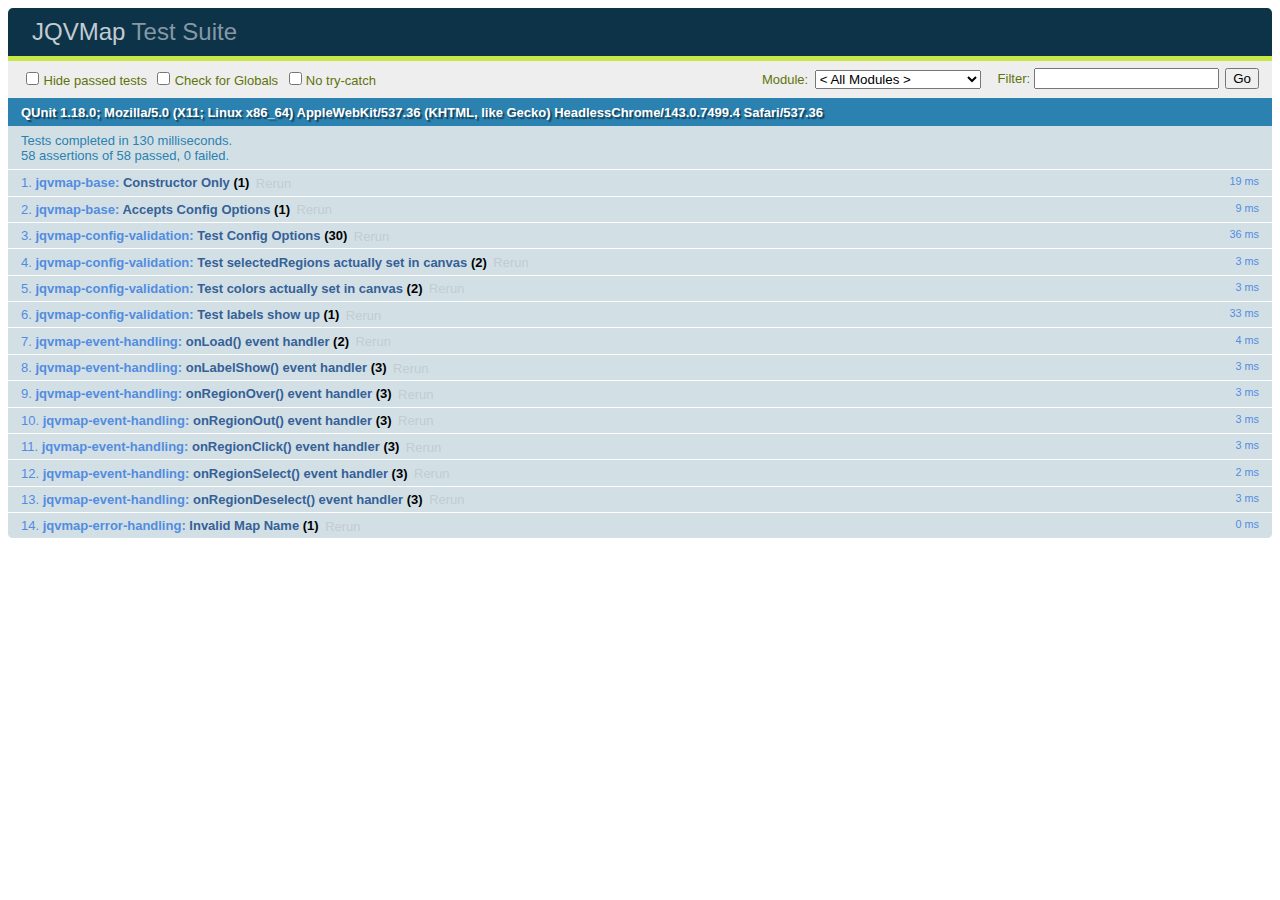
<file: src/jquery/tests/index.html>
<!DOCTYPE html>
<html id="html">
  <head>
    <meta charset="utf-8">
    <title>JQVMap - Test Suite</title>
    <link rel="stylesheet" href="qunit/qunit.css">
    <link rel="stylesheet" href="../dist/jqvmap.css">

    <script type="text/javascript" src="http://code.jquery.com/jquery-1.11.3.min.js"></script>
    <script type="text/javascript" src="../dist/jquery.vmap.js"></script>
    <script type="text/javascript" src="../dist/maps/jquery.vmap.world.js" charset="utf-8"></script>
    <script src="qunit/qunit.js"></script>

    <script src="tests.js"></script>
  </head>
  <body id="body">
    <h1 id="qunit-header">
      <a href="http://jqvmap.com/">JQVMap</a> Test Suite
    </h1>

    <div></div>
    <h2 id="qunit-banner"></h2>

    <div id="qunit-testrunner-toolbar"></div>
    <h2 id="qunit-userAgent"></h2>
    <ol id="qunit-tests"></ol>

    <!-- Test HTML -->
    <div id="test-map"></div>

  </body>
</html>
</file>
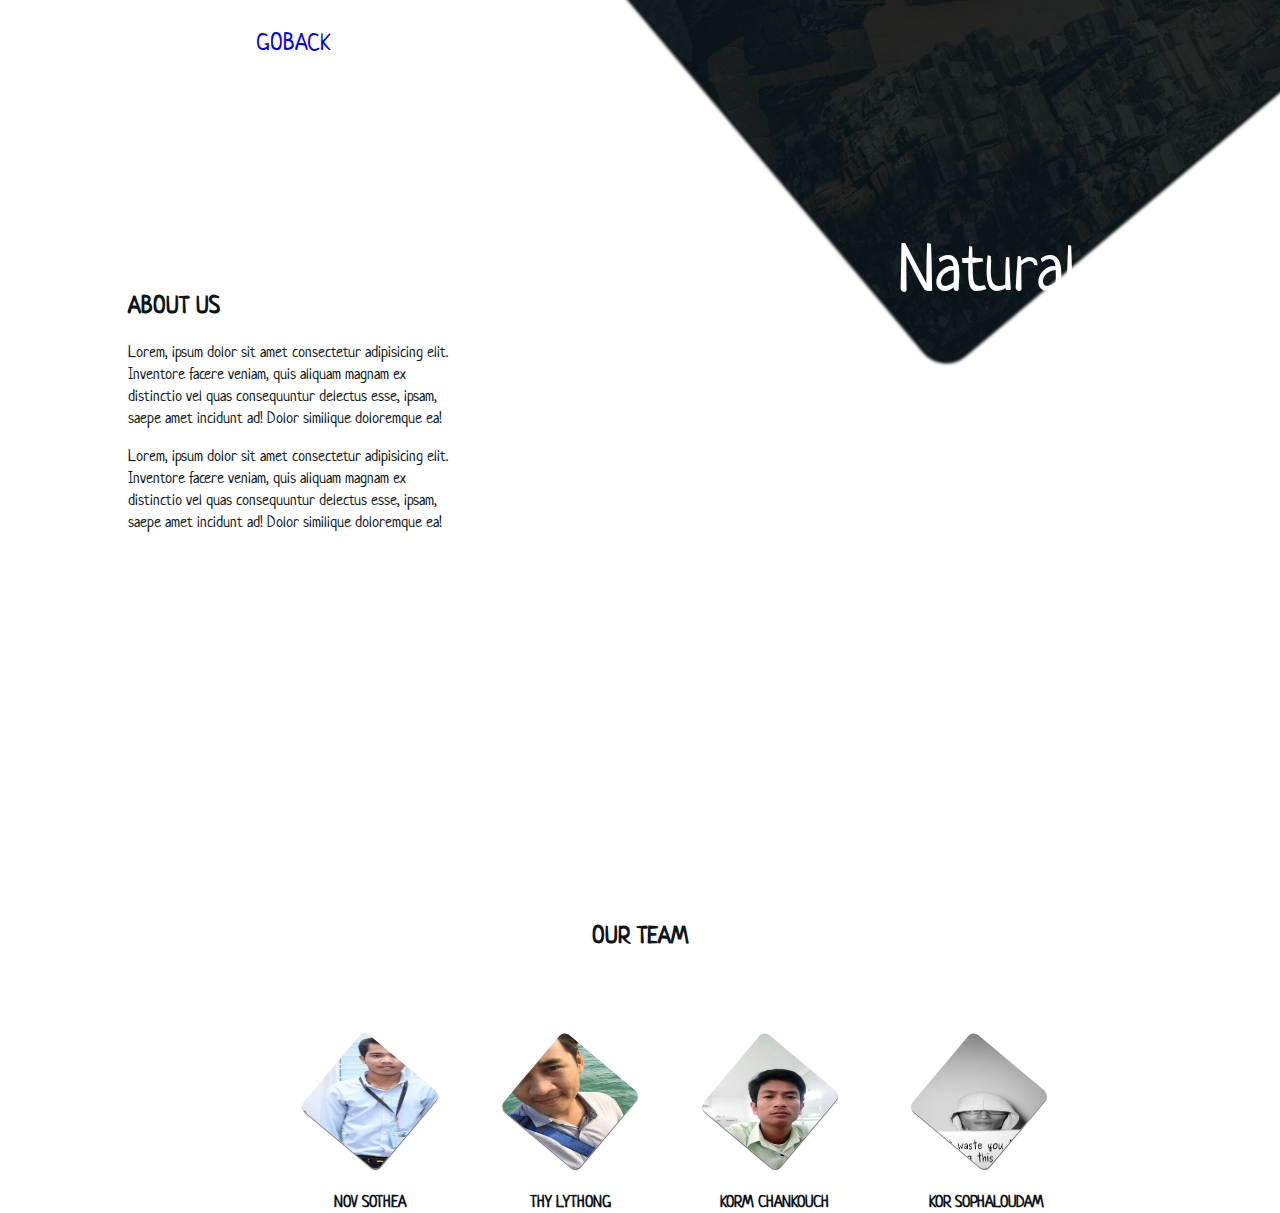
<file: src/views/about.html>
<!DOCTYPE html>
<html lang="en">

<head>
  <meta charset="UTF-8">
  <meta name="viewport" content="width=device-width, initial-scale=1.0">
  <meta http-equiv="X-UA-Compatible" content="ie=edge">
  <link href="https://fonts.googleapis.com/css?family=Neucha" rel="stylesheet">
  <link rel="stylesheet" href="https://use.fontawesome.com/releases/v5.3.1/css/all.css" integrity="sha384-mzrmE5qonljUremFsqc01SB46JvROS7bZs3IO2EmfFsd15uHvIt+Y8vEf7N7fWAU"
    crossorigin="anonymous">
  <link rel="stylesheet" href="../css/about.css">
  <title>Natural</title>
  <link rel="shortcut icon" type="image/x-icon" href="../assets/logo.ico"/>
</head>

<body>
  <a href="./index.html">GOBACK</a>
  <div class="backgroud-img">
    <img src="../assets/image/1.jpeg" alt="">
  </div>
  <div class="logo">
    <i class="fas fa-frog"></i>
    <p>Natural</p>
  </div>
  <div class="contact">
    <h2>ABOUT US</h2>
    <p>Lorem, ipsum dolor sit amet consectetur adipisicing elit. Inventore facere veniam, quis aliquam magnam ex
      distinctio vel quas consequuntur delectus esse, ipsam, saepe amet incidunt ad! Dolor similique doloremque ea!</p>
    <p>Lorem, ipsum dolor sit amet consectetur adipisicing elit. Inventore facere veniam, quis aliquam magnam ex
      distinctio vel quas consequuntur delectus esse, ipsam, saepe amet incidunt ad! Dolor similique doloremque ea!</p>
      <div class="communication">
          <i class="fab fa-facebook-square"></i>
          <i class="fas fa-envelope"></i>
          <i class="fas fa-phone-square"></i>
      </div>
  </div>
  <div class="our-team">
    <h2>OUR TEAM</h2>
    <div class="info">
      <div class="user-block">
        <div class="user">
          <img src="../assets/image/user1.jpg" alt="">
        </div>
        <label>NOV SOTHEA</label>
      </div>
      <div class="user-block">
        <div class="user">
          <img src="../assets/image/user2.jpg" alt="">
        </div>
        <label>THY LYTHONG</label>
      </div>
      <div class="user-block">
        <div class="user">
          <img src="../assets/image/user3.jpg" alt="">
        </div>
        <label>KORM CHANKOUCH</label>
      </div>
      <div class="user-block">
        <div class="user">
          <img src="../assets/image/user4.jpg" alt="">
        </div>
        <label>KOR SOPHALOUDAM</label>
      </div>
    </div>
  </div>
</body>
</html>
</file>
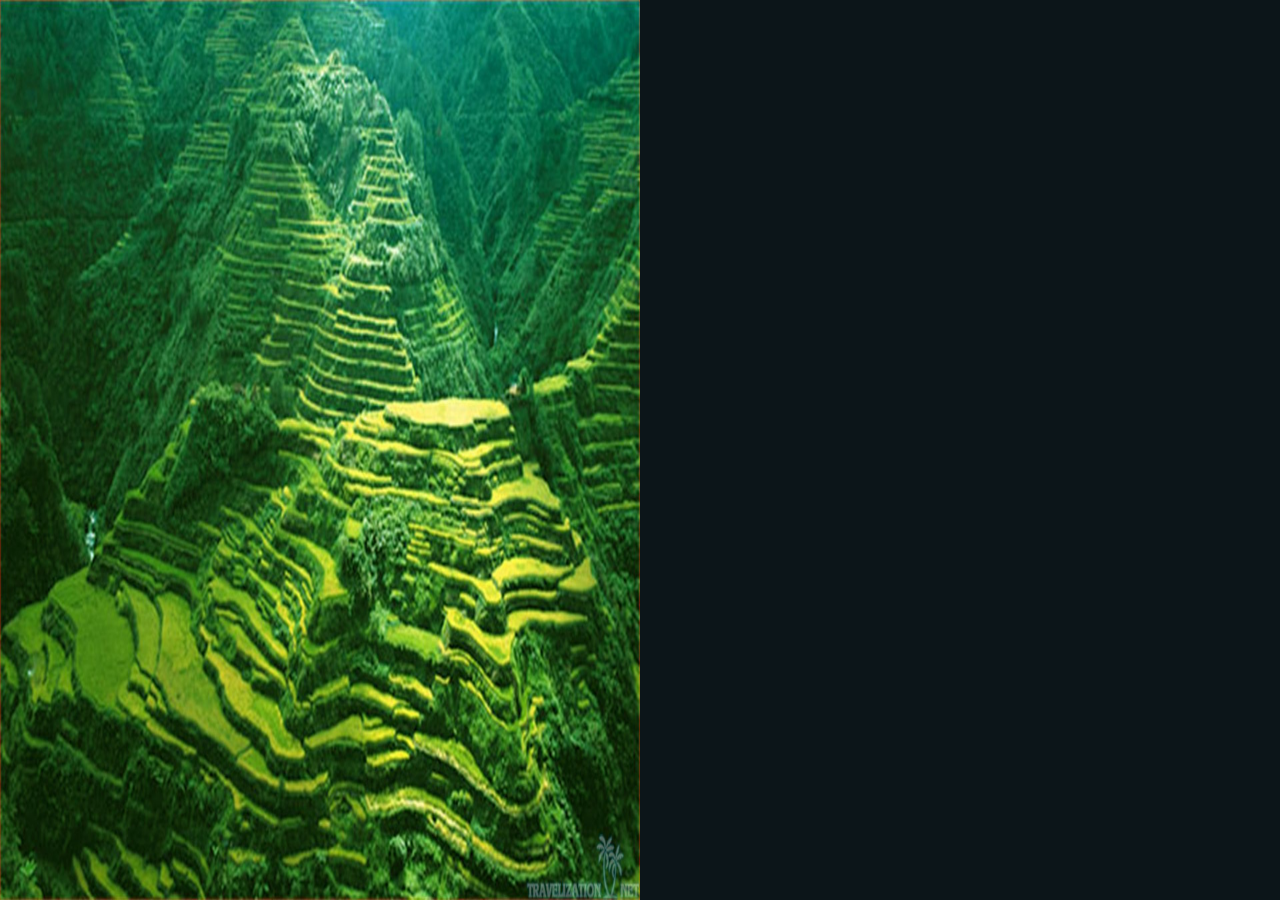
<file: src/views/home.html>
<!DOCTYPE html>
<html lang="en">

<head>
    <meta charset="UTF-8">
    <meta name="viewport" content="width=device-width, initial-scale=1.0">
    <meta http-equiv="X-UA-Compatible" content="ie=edge">
    <link rel="shortcut icon" type="image/x-icon" href="../assets/logo.ico"/>
    <link rel="stylesheet" href="../css/nartural.css">
    <link rel="stylesheet" href="https://use.fontawesome.com/releases/v5.3.1/css/all.css" integrity="sha384-mzrmE5qonljUremFsqc01SB46JvROS7bZs3IO2EmfFsd15uHvIt+Y8vEf7N7fWAU"
        crossorigin="anonymous">
    <link href="https://fonts.googleapis.com/css?family=Neucha" rel="stylesheet">
    <title>Natural</title>
</head>

<body>
    <!-- wallpaper -->
    <img class="wallpaper" src="../assets/image/green1.jpg">

    <!-- line shadow -->
    <div class="line-shadow"></div>
    
    <!-- description -->
    <div class="description">
        <a class="back" href="./index.html"><i class="fas fa-arrow-left"></i></a>
        <div class="view-row">
            <div>
                <div class="dot-grey"></div>
                <h5>LODGING</h5>
                <h6 class="load">dolor sit amet</h6>
            </div>
            <div class="col-2">
                <div class="dot-grey"></div>
                <h5>THING TO DO</h5>
                <h6 class="todo">dolor sit amet</h6>
            </div>
        </div>
        <h1 class="title">Lorem ipsum</h1>
        <p  class="title-detail">Lorem ipsum dolor sit amet consectetur adipisicing elit. Provident magnam placeat in nobis error delectus aliquid soluta voluptatibus. Culpa esse itaque asperiores distinctio placeat nisi illum maxime rem eum numquam. Lorem ipsum, dolor sit amet consectetur adipisicing elit. Molestias iusto impedit eveniet optio, commodi excepturi doloremque ipsam, laborum ea consectetur ratione. Adipisci autem quo quia eius, voluptas et officiis placeat? Lorem ipsum dolor sit amet consectetur adipisicing elit. Excepturi tenetur neque corrupti, ratione iusto praesentium iste magnam autem ex ut reprehenderit et, molestiae voluptate explicabo consectetur, deleniti officia sed optio? Lorem ipsum dolor sit amet consectetur, adipisicing elit. Incidunt blanditiis debitis at, sequi saepe ratione quam ipsa nobis veritatis facilis asperiores eos enim aperiam culpa nostrum iste dignissimos natus quod. Lorem ipsum dolor sit amet consectetur adipisicing elit. Consequatur odit dolorum magni saepe, expedita quisquam quos similique animi maxime, ad molestias illum neque ipsum soluta? Modi doloremque amet excepturi sed! Lorem, ipsum dolor sit amet consectetur adipisicing elit. Ad reprehenderit quidem nobis. Consequuntur aspernatur atque ex vel, eligendi, quaerat voluptas, dolorum quod a quibusdam deleniti officiis cum fuga tempore et? Lorem ipsum dolor sit amet consectetur adipisicing elit. Eaque assumenda quisquam repellendus tenetur molestias nulla distinctio dignissimos perspiciatis rem nisi, excepturi quod atque nostrum architecto hic dicta voluptatum? Totam, non. Lorem ipsum dolor sit amet, consectetur adipisicing elit. Blanditiis explicabo, deserunt corrupti quia tempora, eveniet, dolore delectus quam iusto nesciunt expedita! Maiores, voluptates ut! Vel sunt dolorum eveniet officiis quidem. Lorem ipsum dolor sit amet consectetur adipisicing elit. Nisi deleniti, optio quis similique et ad est dignissimos, cupiditate autem consectetur dolores ab neque numquam architecto eligendi dicta vero vitae voluptate. Lorem, ipsum dolor sit amet consectetur adipisicing elit. Doloribus nobis sapiente quae possimus, enim magni ab quas saepe voluptatum dignissimos illo ad tenetur, cum odio, pariatur sed ipsum? Nihil, totam.</p>
        <div class="dot"></div>
        <h5 class="author">Jonh Smith</h5>
        <h6 class="author-detail">Lorem ipsum dolor sit amet consectetur adipisicing elit. Sint itaque magnam debitis perspiciatis, atque sapiente porro totam repellendus sunt laboriosam veniam? Nemo impedit officia cupiditate et quia magnam dicta minus.</h6>
        <div class="contact">
            <a href="#"><i class="fab fa-facebook-square"></i></a>
            <a href="#"><i class="fab fa-instagram"></i></a>
            <a href="#"><i class="fas fa-envelope"></i></a>
        </div>
    </div>
    <script src="https://code.jquery.com/jquery-3.3.1.js" integrity="sha256-2Kok7MbOyxpgUVvAk/HJ2jigOSYS2auK4Pfzbm7uH60=" crossorigin="anonymous"></script>
    <script src="../js/narture.js"></script>
</body>

</html>
</file>
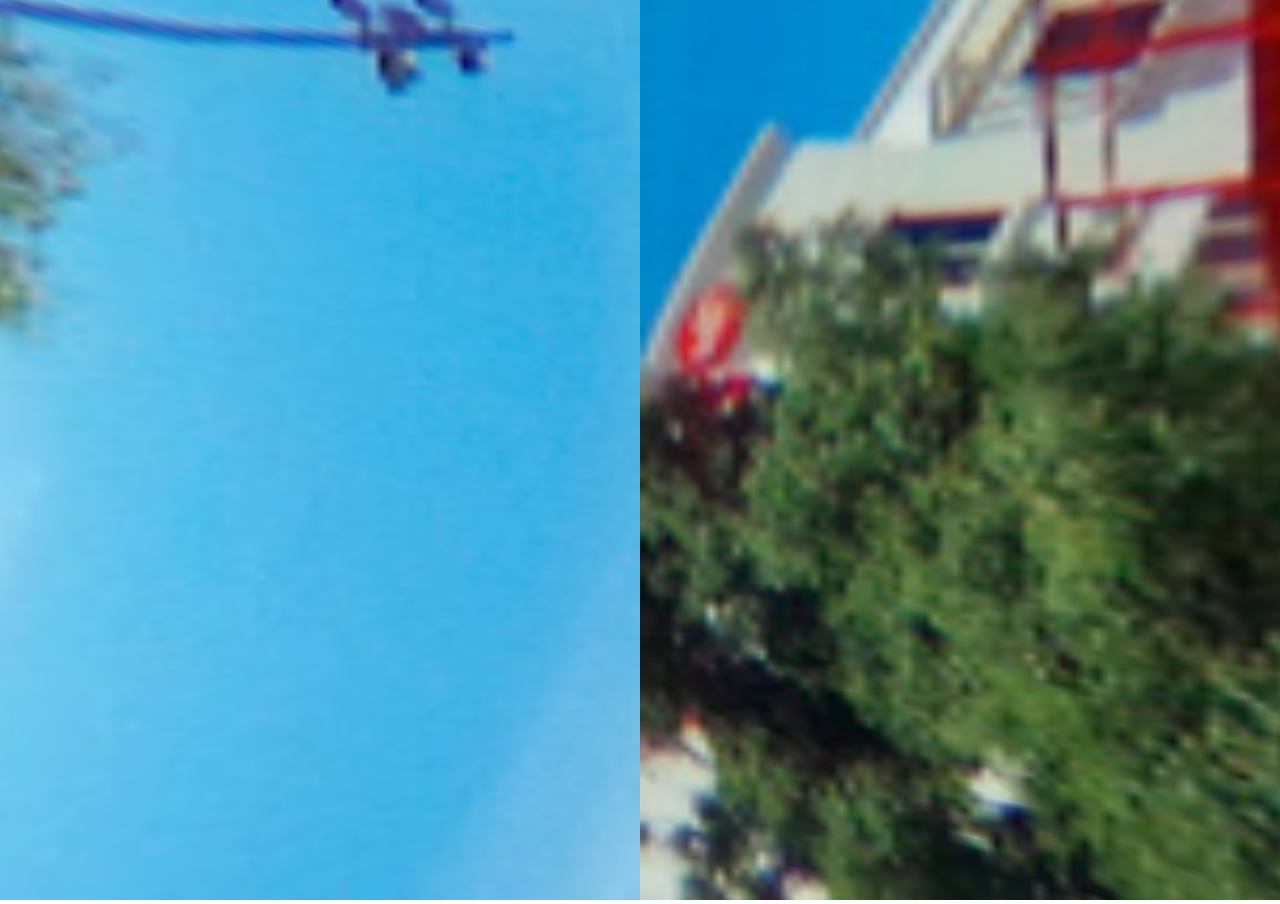
<file: src/views/view.html>
<!DOCTYPE html>
<html lang="en">

<head>
  <meta charset="UTF-8">
  <meta name="viewport" content="width=device-width, initial-scale=1.0">
  <meta http-equiv="X-UA-Compatible" content="ie=edge">
  <title>Document</title>
  <style>
    body {
      margin: 0;
    }
  </style>
</head>

<body>
    <script src="../js/three.js"></script>
    <script src="../js/app.js"></script>
</body>

</html>
</file>
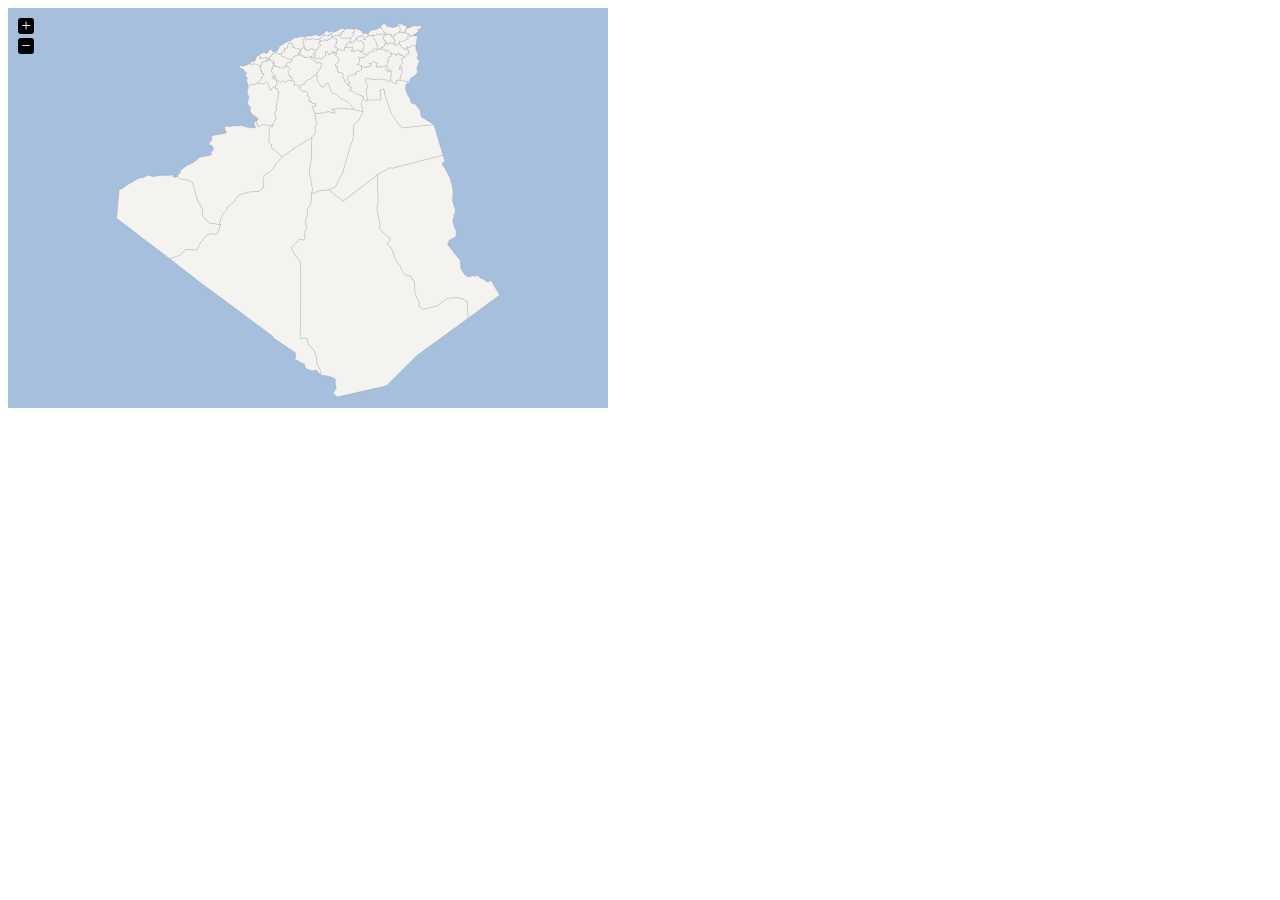
<file: src/jquery/examples/algeria.html>
<?xml version="1.0" encoding="UTF-8"?>
<!DOCTYPE html PUBLIC "-//W3C//DTD XHTML 1.0 Strict//EN" "http://www.w3.org/TR/xhtml1/DTD/xhtml1-strict.dtd">
<html xmlns="http://www.w3.org/1999/xhtml" xml:lang="en" lang="en">
  <head>
    <title>JQVMap - Algeria Map</title>
    <meta content="text/html; charset=utf-8" http-equiv="Content-Type">

    <link href="../dist/jqvmap.css" media="screen" rel="stylesheet" type="text/css"/>

    <script type="text/javascript" src="http://code.jquery.com/jquery-1.11.3.min.js"></script>
    <script type="text/javascript" src="../dist/jquery.vmap.js"></script>
    <script type="text/javascript" src="../dist/maps/jquery.vmap.algeria.js" charset="utf-8"></script>

    <script>
      jQuery(document).ready(function () {
        jQuery('#vmap').vectorMap({
          map: 'dz_fr',
          enableZoom: true,
          showTooltip: true
        });
      });
    </script>
  </head>
  <body>
    <div id="vmap" style="width: 600px; height: 400px;"></div>
  </body>
</html>
</file>
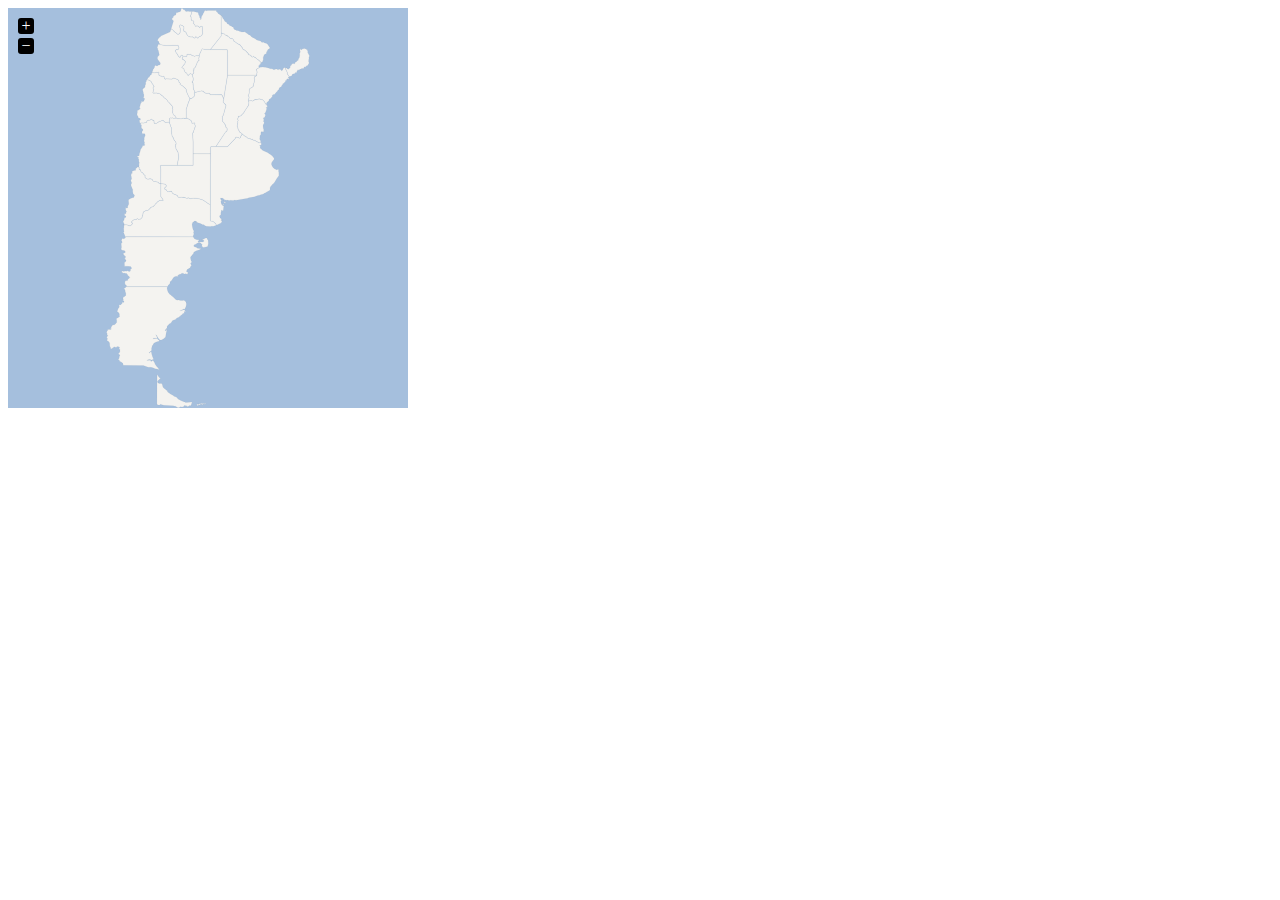
<file: src/jquery/examples/argentina.html>
<?xml version="1.0" encoding="UTF-8"?>
<!DOCTYPE html PUBLIC "-//W3C//DTD XHTML 1.0 Strict//EN" "http://www.w3.org/TR/xhtml1/DTD/xhtml1-strict.dtd">
<html xmlns="http://www.w3.org/1999/xhtml" xml:lang="en" lang="en">
  <head>
    <title>JQVMap - Argentina Map</title>
    <meta content="text/html; charset=utf-8" http-equiv="Content-Type">

    <link href="../dist/jqvmap.css" media="screen" rel="stylesheet" type="text/css"/>

    <script type="text/javascript" src="http://code.jquery.com/jquery-1.11.3.min.js"></script>
    <script type="text/javascript" src="../dist/jquery.vmap.js"></script>
    <script type="text/javascript" src="../dist/maps/jquery.vmap.argentina.js" charset="utf-8"></script>

    <script>
      jQuery(document).ready(function () {
        jQuery('#vmap').vectorMap({
          map: 'argentina_en',
          onRegionClick: function (element, code, region) {
            var message = 'You clicked "'
              + region
              + '" which has the code: '
              + code.toUpperCase();

            alert(message);
          }
        });
      });
    </script>
  </head>
  <body>
    <div id="vmap" style="width: 400px; height: 400px;"></div>
  </body>
</html>
</file>
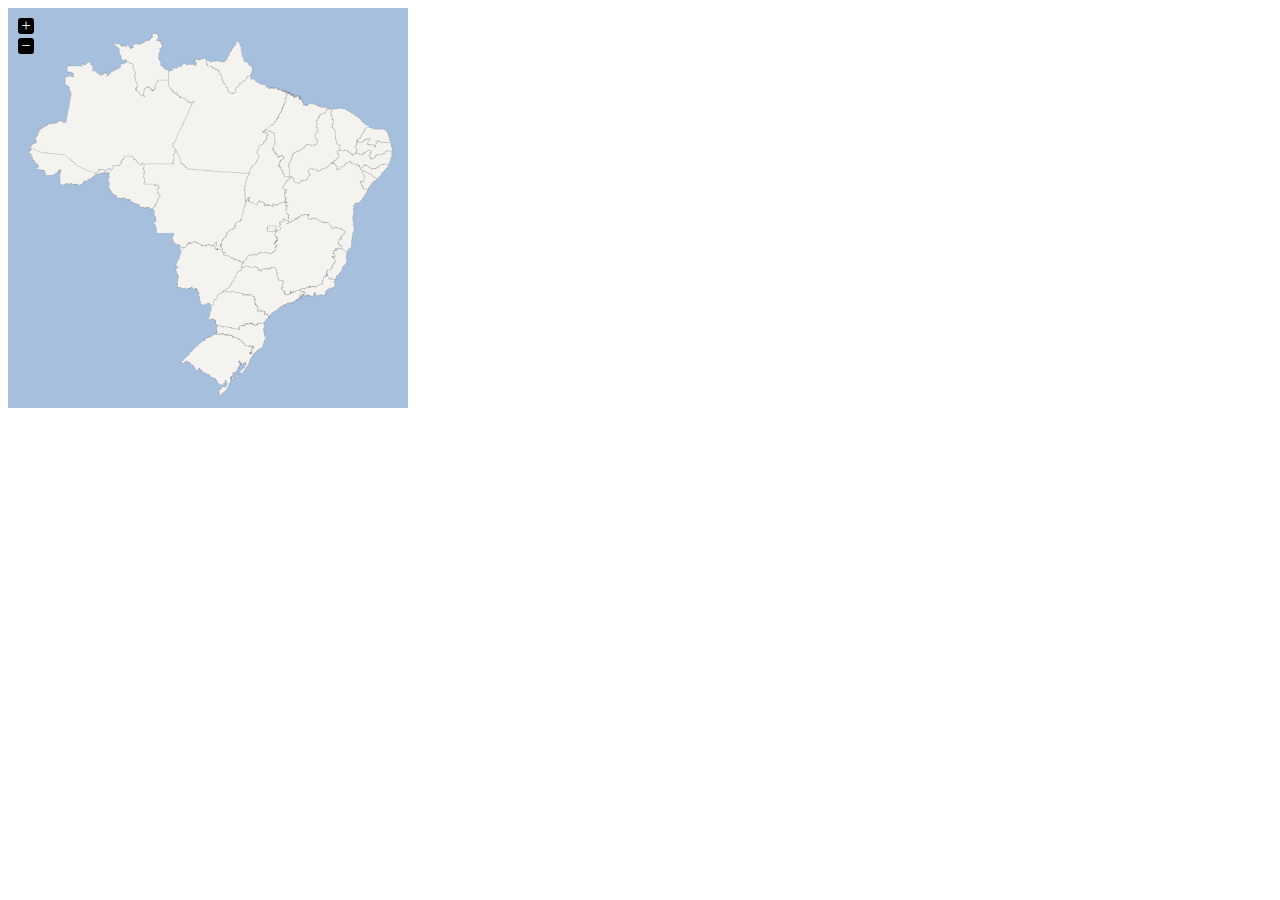
<file: src/jquery/examples/brazil.html>
<?xml version="1.0" encoding="UTF-8"?>
<!DOCTYPE html PUBLIC "-//W3C//DTD XHTML 1.0 Strict//EN" "http://www.w3.org/TR/xhtml1/DTD/xhtml1-strict.dtd">
<html xmlns="http://www.w3.org/1999/xhtml" xml:lang="en" lang="en">
  <head>
    <title>JQVMap - Brazil Map</title>
    <meta content="text/html; charset=utf-8" http-equiv="Content-Type">

    <link href="../dist/jqvmap.css" media="screen" rel="stylesheet" type="text/css"/>

    <script type="text/javascript" src="http://code.jquery.com/jquery-1.11.3.min.js"></script>
    <script type="text/javascript" src="../dist/jquery.vmap.js"></script>
    <script type="text/javascript" src="../dist/maps/jquery.vmap.brazil.js" charset="utf-8"></script>

    <script>
      jQuery(document).ready(function () {
        jQuery('#vmap').vectorMap({
          map: 'brazil_br',
          onRegionClick: function (element, code, region) {
            var message = 'You clicked "'
              + region
              + '" which has the code: '
              + code.toUpperCase();

            alert(message);
          }
        });
      });
    </script>
  </head>
  <body>
    <div id="vmap" style="width: 400px; height: 400px;"></div>
  </body>
</html>
</file>
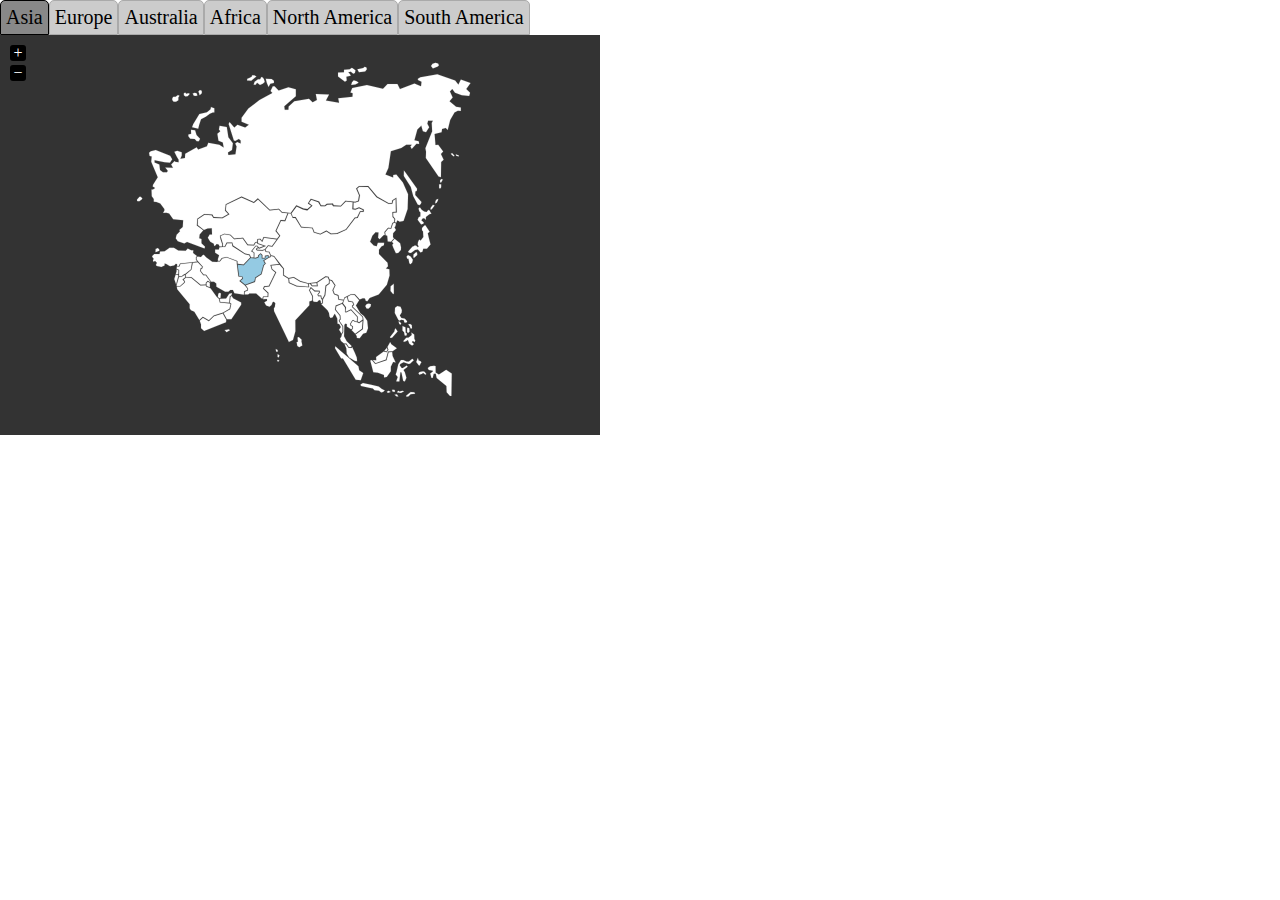
<file: src/jquery/examples/continents.html>
<?xml version="1.0" encoding="UTF-8"?>
<!DOCTYPE html PUBLIC "-//W3C//DTD XHTML 1.0 Strict//EN" "http://www.w3.org/TR/xhtml1/DTD/xhtml1-strict.dtd">
<html xmlns="http://www.w3.org/1999/xhtml" xml:lang="en" lang="en">
  <head>
    <title>JQVMap - World Map</title>
    <meta content="text/html; charset=utf-8" http-equiv="Content-Type">

    <link href="../dist/jqvmap.css" media="screen" rel="stylesheet" type="text/css"/>

    <script type="text/javascript" src="http://code.jquery.com/jquery-1.11.3.min.js"></script>
    <script type="text/javascript" src="../dist/jquery.vmap.js"></script>

    <script type="text/javascript" src="../dist/maps/continents/jquery.vmap.asia.js"></script>
    <script type="text/javascript" src="../dist/maps/continents/jquery.vmap.europe.js"></script>
    <script type="text/javascript" src="../dist/maps/continents/jquery.vmap.australia.js"></script>
    <script type="text/javascript" src="../dist/maps/continents/jquery.vmap.africa.js"></script>
    <script type="text/javascript" src="../dist/maps/continents/jquery.vmap.north-america.js"></script>
    <script type="text/javascript" src="../dist/maps/continents/jquery.vmap.south-america.js"></script>

    <script type="text/javascript" src="js/jquery.vmap.sampledata.js"></script>

    <script>
      jQuery(document).ready(function () {
        $('h2').each(function () {
          $(this).click(function () {
            $('.tab-selected').removeClass('tab-selected');
            $(this).addClass('tab-selected');
            $('.map').css('z-index', '0');
            $('#vmap-' + this.id).parent().css('z-index', '1');
          });
        });
        $('h2:first').addClass('tab-selected');
        $('.map:first').css('z-index', '1');

        jQuery('#vmap-asia').vectorMap({
          map: 'asia_en',
          backgroundColor: '#333333',
          color: '#ffffff',
          hoverOpacity: 0.7,
          selectedColor: '#666666',
          enableZoom: true,
          showTooltip: true,
          values: sample_data,
          scaleColors: ['#C8EEFF', '#006491'],
          normalizeFunction: 'polynomial'
        });
        jQuery('#vmap-europe').vectorMap({
          map: 'europe_en',
          backgroundColor: '#333333',
          color: '#ffffff',
          hoverOpacity: 0.7,
          selectedColor: '#666666',
          enableZoom: true,
          showTooltip: true,
          values: sample_data,
          scaleColors: ['#C8EEFF', '#006491'],
          normalizeFunction: 'polynomial'
        });
        jQuery('#vmap-australia').vectorMap({
          map: 'australia_en',
          backgroundColor: '#333333',
          color: '#ffffff',
          hoverOpacity: 0.7,
          selectedColor: '#666666',
          enableZoom: true,
          showTooltip: true,
          values: sample_data,
          scaleColors: ['#C8EEFF', '#006491'],
          normalizeFunction: 'polynomial'
        });
        jQuery('#vmap-africa').vectorMap({
          map: 'africa_en',
          backgroundColor: '#333333',
          color: '#ffffff',
          hoverOpacity: 0.7,
          selectedColor: '#666666',
          enableZoom: true,
          showTooltip: true,
          values: sample_data,
          scaleColors: ['#C8EEFF', '#006491'],
          normalizeFunction: 'polynomial'
        });
        jQuery('#vmap-northamerica').vectorMap({
          map: 'north-america_en',
          backgroundColor: '#333333',
          color: '#ffffff',
          hoverOpacity: 0.7,
          selectedColor: '#666666',
          enableZoom: true,
          showTooltip: true,
          values: sample_data,
          scaleColors: ['#C8EEFF', '#006491'],
          normalizeFunction: 'polynomial'
        });
        jQuery('#vmap-southamerica').vectorMap({
          map: 'south-america_en',
          backgroundColor: '#333333',
          color: '#ffffff',
          hoverOpacity: 0.7,
          selectedColor: '#666666',
          enableZoom: true,
          showTooltip: true,
          values: sample_data,
          scaleColors: ['#C8EEFF', '#006491'],
          normalizeFunction: 'polynomial'
        });
      });
    </script>
    <style>
      * {
        margin: 0;
        padding: 0;
      }

      h2 {
        background: none repeat scroll 0 0 #cccccc;
        border: 1px solid #aaaaaa;
        border-top-left-radius: 5px;
        border-top-right-radius: 5px;
        float: left;
        padding: 5px;
        font-size: 20px;
        font-weight: normal;
        cursor: pointer;
      }

      h2.tab-selected {
        background: #888888;
        border: 1px solid #000000;
      }

      .map {
        position: absolute;
        z-index: 0;
        left: 0;
        top: 35px;
      }
    </style>
  </head>
  <body>
    <h2 id="asia">Asia</h2>

    <div class="map">
      <div id="vmap-asia" style="width: 600px; height: 400px;"></div>
    </div>
    <h2 id="europe">Europe</h2>

    <div class="map">
      <div id="vmap-europe" style="width: 600px; height: 400px;"></div>
    </div>
    <h2 id="australia">Australia</h2>

    <div class="map">
      <div id="vmap-australia" style="width: 600px; height: 400px;"></div>
    </div>
    <h2 id="africa">Africa</h2>

    <div class="map">
      <div id="vmap-africa" style="width: 600px; height: 400px;"></div>
    </div>
    <h2 id="northamerica">North America</h2>

    <div class="map">
      <div id="vmap-northamerica" style="width: 600px; height: 400px;"></div>
    </div>
    <h2 id="southamerica">South America</h2>

    <div class="map">
      <div id="vmap-southamerica" style="width: 600px; height: 400px;"></div>
    </div>
  </body>
</html>
</file>
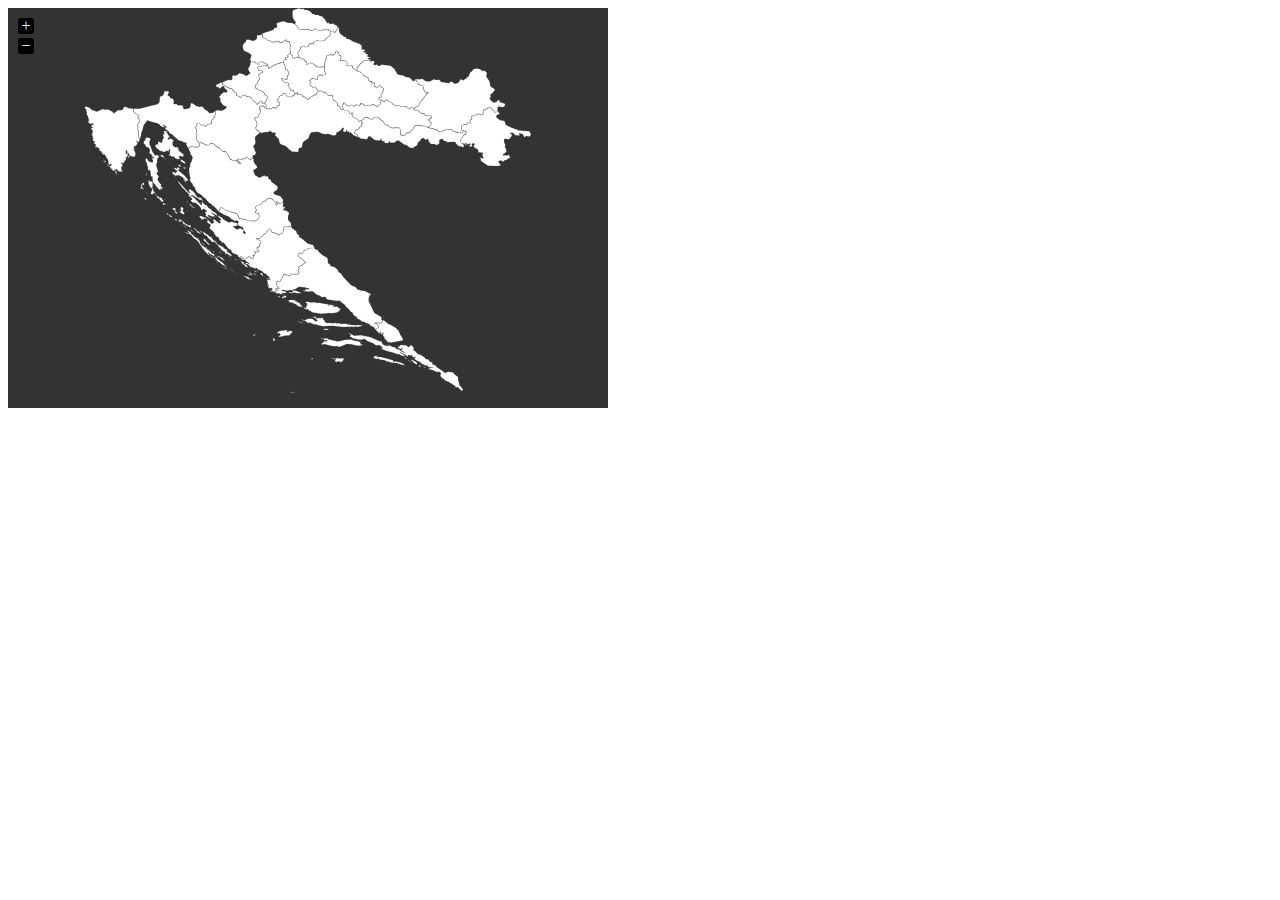
<file: src/jquery/examples/croatia.html>
<?xml version="1.0" encoding="UTF-8"?>
<!DOCTYPE html PUBLIC "-//W3C//DTD XHTML 1.0 Strict//EN" "http://www.w3.org/TR/xhtml1/DTD/xhtml1-strict.dtd">
<html xmlns="http://www.w3.org/1999/xhtml" xml:lang="en" lang="en">
  <head>
    <title>JQVMap - Croatia Map</title>
    <meta content="text/html; charset=utf-8" http-equiv="Content-Type">

    <link href="../dist/jqvmap.css" media="screen" rel="stylesheet" type="text/css"/>

    <script type="text/javascript" src="http://code.jquery.com/jquery-1.11.3.min.js"></script>
    <script type="text/javascript" src="../dist/jquery.vmap.js"></script>
    <script type="text/javascript" src="../dist/maps/jquery.vmap.croatia.js" charset="utf-8"></script>

    <script>
      jQuery(document).ready(function () {
        jQuery('#vmap').vectorMap({
          map: 'croatia',
          backgroundColor: '#333333',
          color: '#ffffff',
          hoverOpacity: 0.7,
          selectedColor: '#999999',
          enableZoom: true,
          showTooltip: true,
          scaleColors: ['#C8EEFF', '#006491'],
          normalizeFunction: 'polynomial'
        });
      });
    </script>
  </head>
  <body>
    <div id="vmap" style="width: 600px; height: 400px;"></div>
  </body>
</html>
</file>
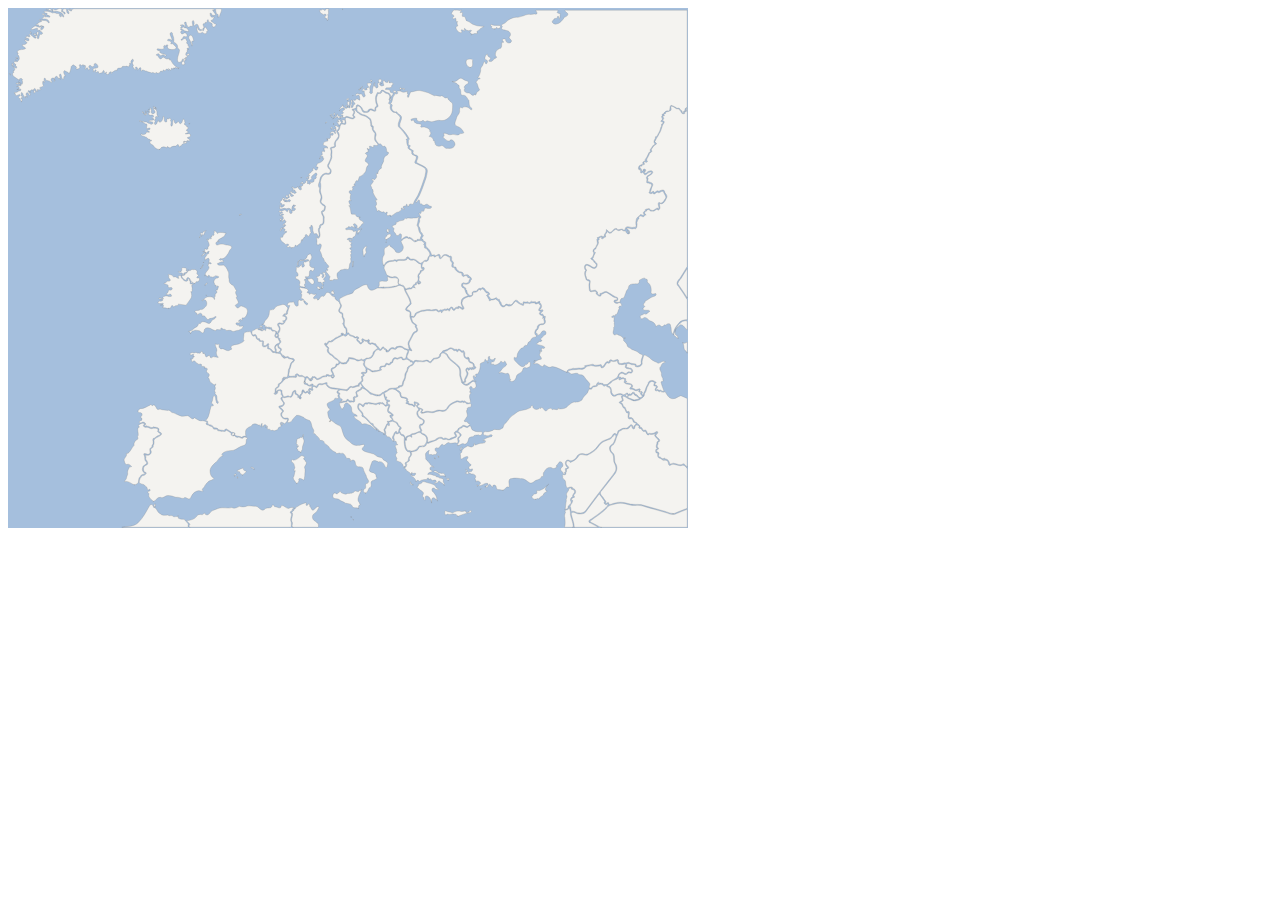
<file: src/jquery/examples/europe.html>
<?xml version="1.0" encoding="UTF-8"?>
<!DOCTYPE html PUBLIC "-//W3C//DTD XHTML 1.0 Strict//EN" "http://www.w3.org/TR/xhtml1/DTD/xhtml1-strict.dtd">
<html xmlns="http://www.w3.org/1999/xhtml" xml:lang="en" lang="en">
  <head>
    <title>JQVMap - Europe Map</title>
    <meta content="text/html; charset=utf-8" http-equiv="Content-Type">

    <link href="../dist/jqvmap.css" media="screen" rel="stylesheet" type="text/css"/>

    <script type="text/javascript" src="http://code.jquery.com/jquery-1.11.3.min.js"></script>
    <script type="text/javascript" src="../dist/jquery.vmap.js"></script>
    <script type="text/javascript" src="../dist/maps/jquery.vmap.europe.js" charset="utf-8"></script>

    <script>
      jQuery(document).ready(function () {
        jQuery('#vmap').vectorMap({
          map: 'europe_en',
          enableZoom: false,
          showTooltip: false
        });
      });
    </script>
  </head>
  <body>
    <div id="vmap" style="width: 680px; height: 520px;"></div>
  </body>
</html>
</file>
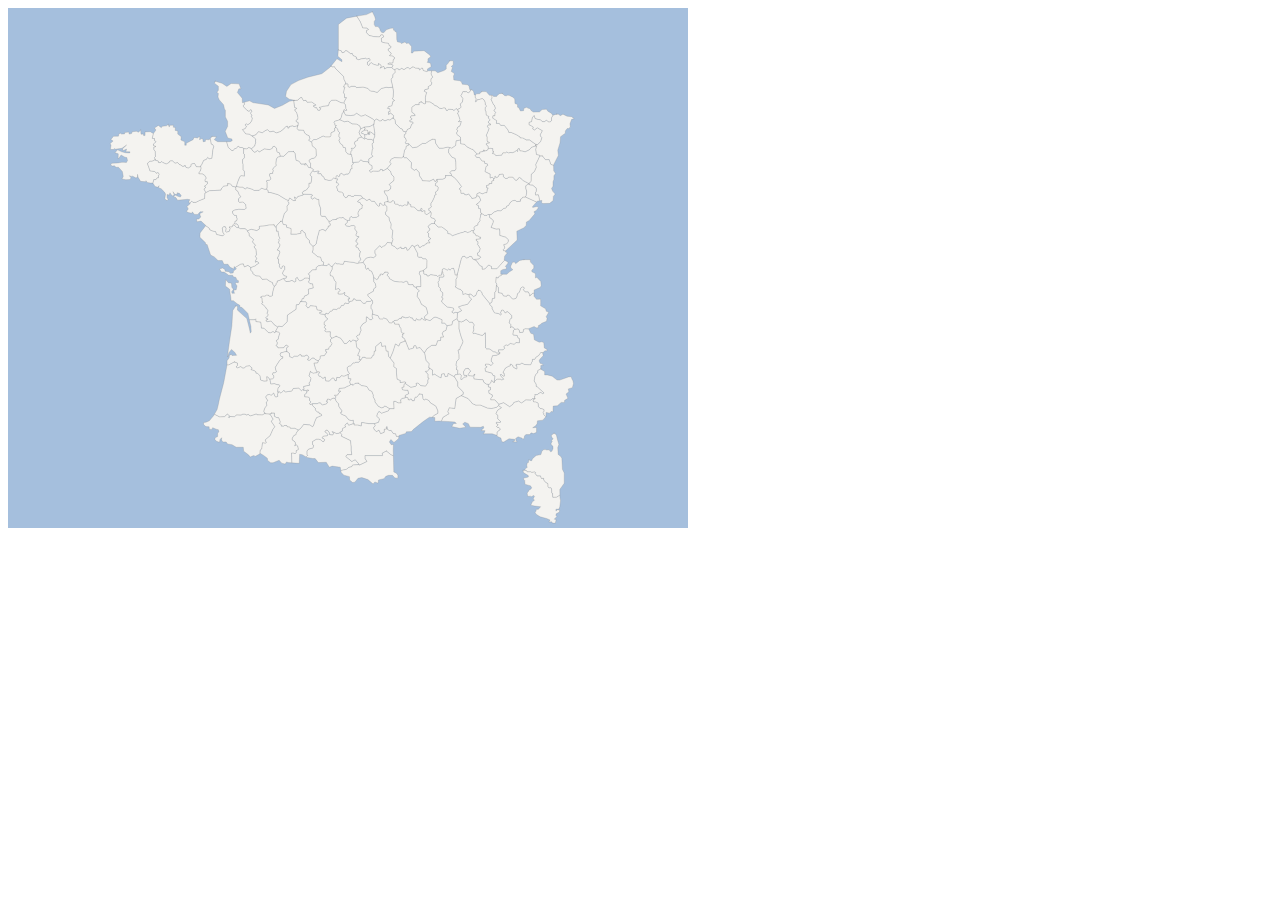
<file: src/jquery/examples/france.html>
<?xml version="1.0" encoding="UTF-8"?>
<!DOCTYPE html PUBLIC "-//W3C//DTD XHTML 1.0 Strict//EN" "http://www.w3.org/TR/xhtml1/DTD/xhtml1-strict.dtd">
<html xmlns="http://www.w3.org/1999/xhtml" xml:lang="en" lang="en">
  <head>
    <title>JQVMap - France Map</title>
    <meta content="text/html; charset=utf-8" http-equiv="Content-Type">

    <link href="../dist/jqvmap.css" media="screen" rel="stylesheet" type="text/css"/>

    <script type="text/javascript" src="http://code.jquery.com/jquery-1.11.3.min.js"></script>
    <script type="text/javascript" src="../dist/jquery.vmap.js"></script>
    <script type="text/javascript" src="../dist/maps/jquery.vmap.france.js" charset="utf-8"></script>

    <script>
      jQuery(document).ready(function () {
        jQuery('#vmap').vectorMap({
          map: 'france_fr',
          enableZoom: false,
          showTooltip: true
        });
      });
    </script>
  </head>
  <body>
    <div id="vmap" style="width: 680px; height: 520px;"></div>
  </body>
</html>
</file>
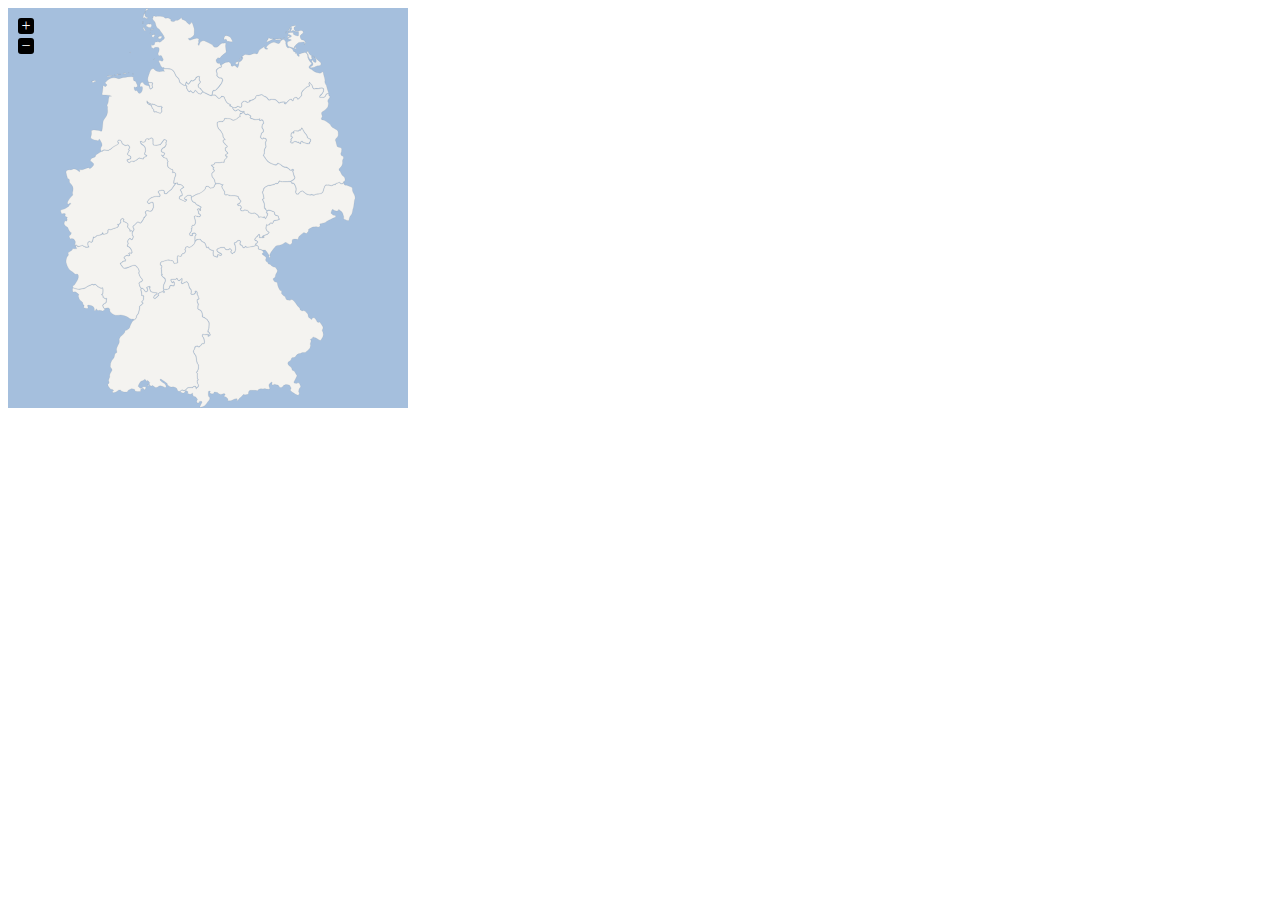
<file: src/jquery/examples/germany.html>
<?xml version="1.0" encoding="UTF-8"?>
<!DOCTYPE html PUBLIC "-//W3C//DTD XHTML 1.0 Strict//EN" "http://www.w3.org/TR/xhtml1/DTD/xhtml1-strict.dtd">
<html xmlns="http://www.w3.org/1999/xhtml" xml:lang="en" lang="en">
  <head>
    <title>JQVMap - Germany Map</title>
    <meta content="text/html; charset=utf-8" http-equiv="Content-Type">

    <link href="../dist/jqvmap.css" media="screen" rel="stylesheet" type="text/css"/>

    <script type="text/javascript" src="http://code.jquery.com/jquery-1.11.3.min.js"></script>
    <script type="text/javascript" src="../dist/jquery.vmap.js"></script>
    <script type="text/javascript" src="../dist/maps/jquery.vmap.germany.js" charset="utf-8"></script>

    <script>
      jQuery(document).ready(function () {
        jQuery('#vmap').vectorMap({
          map: 'germany_en',
          onRegionClick: function (element, code, region) {
            var message = 'You clicked "'
              + region
              + '" which has the code: '
              + code.toUpperCase();

            alert(message);
          }
        });
      });
    </script>
  </head>
  <body>
    <div id="vmap" style="width: 400px; height: 400px;"></div>
  </body>
</html>
</file>
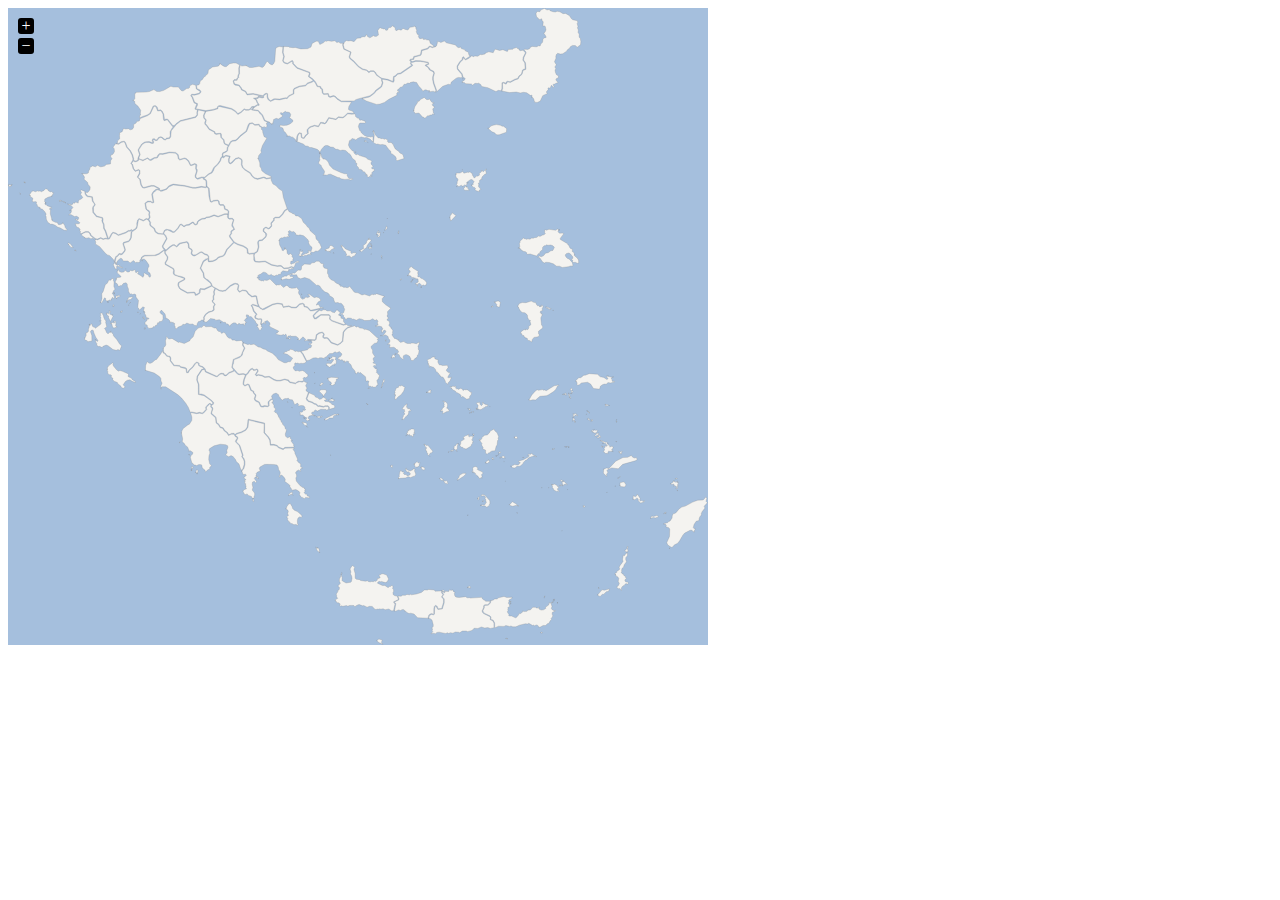
<file: src/jquery/examples/greece.html>
<?xml version="1.0" encoding="UTF-8"?>
<!DOCTYPE html PUBLIC "-//W3C//DTD XHTML 1.0 Strict//EN" "http://www.w3.org/TR/xhtml1/DTD/xhtml1-strict.dtd">
<html xmlns="http://www.w3.org/1999/xhtml" xml:lang="en" lang="en">
  <head>
    <title>JQVMap - Greece Map</title>
    <meta content="text/html; charset=utf-8" http-equiv="Content-Type">

    <link href="../dist/jqvmap.css" media="screen" rel="stylesheet" type="text/css"/>

    <script type="text/javascript" src="http://code.jquery.com/jquery-1.11.3.min.js"></script>
    <script type="text/javascript" src="../dist/jquery.vmap.js"></script>
    <script type="text/javascript" src="../dist/maps/jquery.vmap.greece.js" charset="utf-8"></script>

    <script>
      jQuery(document).ready(function () {
        jQuery('#vmap').vectorMap({
          map: 'greece',
          onRegionClick: function (element, code, region) {
            var message = 'You clicked "'
              + region
              + '" which has the code: '
              + code.toUpperCase();

            alert(message);
          }
        });
      });
    </script>
  </head>
  <body>
    <div id="vmap" style="width: 700px; height: 637px;"></div>
  </body>
</html>
</file>
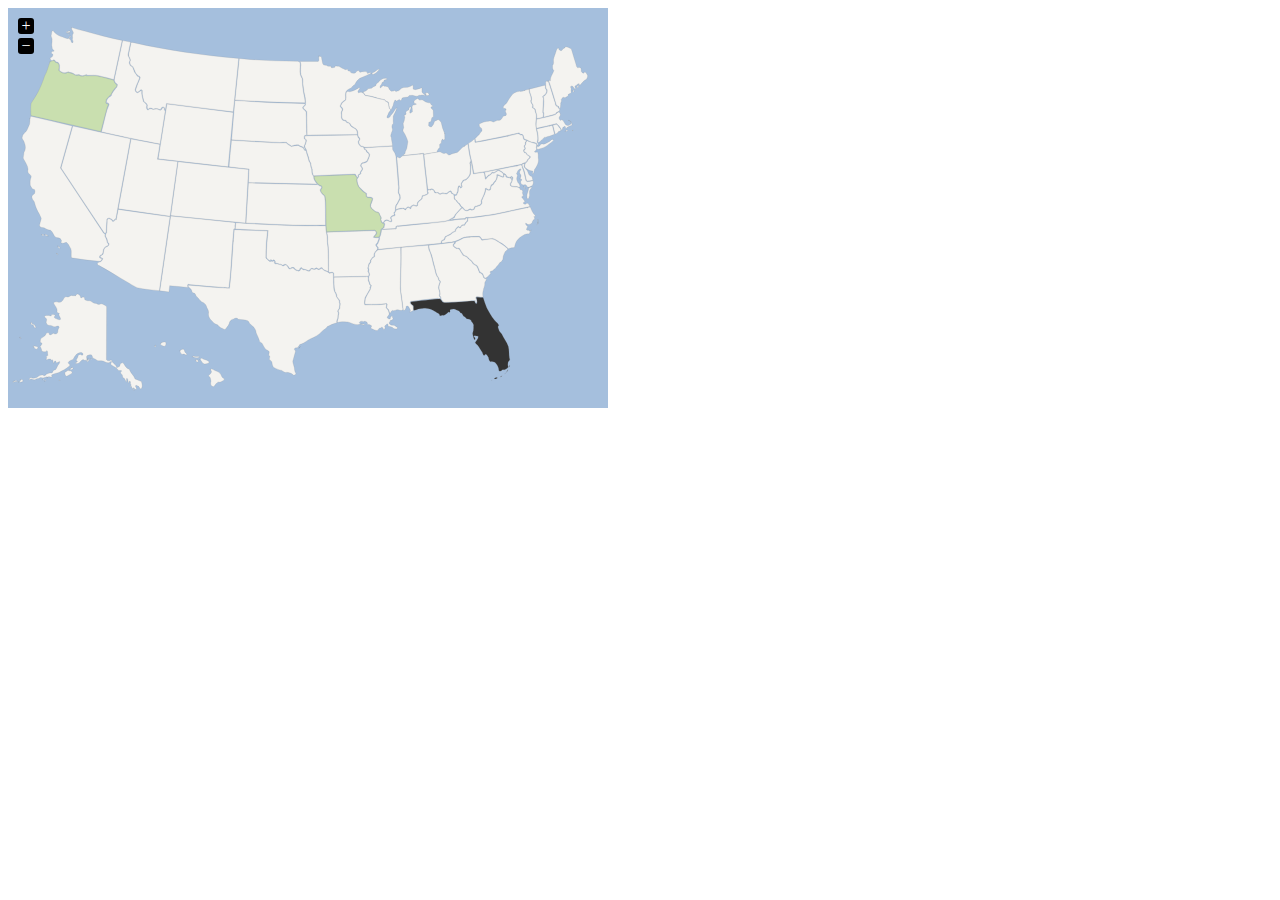
<file: src/jquery/examples/inactive_regions.html>
<?xml version="1.0" encoding="UTF-8"?>
<!DOCTYPE html PUBLIC "-//W3C//DTD XHTML 1.0 Strict//EN" "http://www.w3.org/TR/xhtml1/DTD/xhtml1-strict.dtd">
<html xmlns="http://www.w3.org/1999/xhtml" xml:lang="en" lang="en">
  <head>
    <title>JQVMap - USA Map</title>
    <meta content="text/html; charset=utf-8" http-equiv="Content-Type">

    <link href="../dist/jqvmap.css" media="screen" rel="stylesheet" type="text/css"/>

    <script type="text/javascript" src="http://code.jquery.com/jquery-1.11.3.min.js"></script>
    <script type="text/javascript" src="../dist/jquery.vmap.js"></script>
    <script type="text/javascript" src="../dist/maps/jquery.vmap.usa.js" charset="utf-8"></script>

    <script>
      var map;

      jQuery(document).ready(function () {

        // Store currentRegion
        var currentRegion = 'fl';

        // List of Regions we'll let clicks through for
        var enabledRegions = ['mo', 'fl', 'or'];

        map = jQuery('#vmap').vectorMap({
          map: 'usa_en',
          enableZoom: true,
          showTooltip: true,
          selectedColor: '#333333',
          selectedRegions: ['fl'],
          hoverColor: null,
          colors: {
            mo: '#C9DFAF',
            fl: '#C9DFAF',
            or: '#C9DFAF'
          },
          onRegionClick: function(event, code, region){
            // Check if this is an Enabled Region, and not the current selected on
            if(enabledRegions.indexOf(code) === -1 || currentRegion === code){
              // Not an Enabled Region
              event.preventDefault();
            } else {
              // Enabled Region. Update Newly Selected Region.
              currentRegion = code;
            }
          },
          onRegionSelect: function(event, code, region){
            console.log(map.selectedRegions);
          },
          onLabelShow: function(event, label, code){
            if(enabledRegions.indexOf(code) === -1){
              event.preventDefault();
            }
          }
        });
      });
    </script>
  </head>
  <body>
    <div id="vmap" style="width: 600px; height: 400px;"></div>
  </body>
</html>
</file>
<file: src/jquery/dist/jqvmap.css>
.jqvmap-label
{
	position: absolute;
	display: none;
	-webkit-border-radius: 3px;
	-moz-border-radius: 3px;
	border-radius: 3px;
	background: #292929;
	color: white;
	font-family: sans-serif, Verdana;
	font-size: smaller;
	padding: 3px;
  pointer-events:none;
}
.jqvmap-pin {
  pointer-events:none;
}
.jqvmap-zoomin, .jqvmap-zoomout
{
	position: absolute;
	left: 10px;
	-webkit-border-radius: 3px;
	-moz-border-radius: 3px;
	border-radius: 3px;
	background: #000000;
	padding: 3px;
	color: white;
	width: 10px;
	height: 10px;
	cursor: pointer;
	line-height: 10px;
	text-align: center;
}
.jqvmap-zoomin
{
	top: 10px;
}
.jqvmap-zoomout
{
	top: 30px;
}
.jqvmap-region
{
  cursor: pointer;
}
.jqvmap-ajax_response
{
  width: 100%;
  height: 500px;
}
</file>
<file: src/css/about.css>
body, html{
  width: 100%;
  height: auto;
  margin: 0;
  padding: 0;
  font-family: 'Neucha', cursive;
  overflow-y: scroll;
  overflow-x: hidden;
  color: #0C1519;
}
::-webkit-scrollbar{
  display: none;
}
.backgroud-img{
  width: 600px;
  height: 600px;
  position: absolute;
  top: -39%;
  right: 0;
  background-color: #0C1519;
  transform: rotate(50deg);
  border-radius: 30px;
  box-shadow: 3px 3px 3px #0C1519;
}
.backgroud-img img{
  width: 100%;
  height: 100%;
  background-position: center;
  background-repeat: no-repeat;
  background-size: cover;
  opacity: 0.1;
  border-radius: 30px;
}
.logo{
  text-align: center;
  font-size: 50pt;
  position: absolute;
  top: 25%;
  right: 16%;
}
.logo i{
  font-size: 70pt;
  color: #FF4200;
}
.logo p{
  margin: 0;
  color: #ffffff;
}
.contact{
  width: 25%;
  text-align: start;
  position: absolute;
  top: 30%;
  left: 10%;
}
a{
  text-decoration: none;
  position: absolute;
  top: 3%;
  left: 20%;
  font-size: 18pt;
}
.our-team{
  text-align: center;
  position: absolute;
  top: 100%;
  width: 100%;
  height: auto;
  margin-bottom: 100px;
}
.our-team h2{
  margin-bottom: 50px;
}
.info{
  margin-top: 100px;
  display: flex;
  margin-left: 25%;
}
.user-block{
  margin-right: 100px;
}
.user{
  overflow: hidden;
  width: 100px;
  height: 100px;
  transform: rotate(40deg);
  border-radius: 7px;
  box-shadow: 1px 1px 1px #636363;
  text-align: center;
  margin-bottom: 40px;
}
.user img{
  width: 170%;
  height: 170%;
  z-index: -1;
  position: absolute;
  top: -23%;
  left: -23%;
  transform: translate(50%, 50%);
  transform: rotate(-40deg);
}
.user-block label{
  font-weight: bold;
  transform: rotate(-50deg);
}
.communication{
  font-size: 20pt;
}
.communication i {
  margin-right: 20px;
}
</file>
<file: src/css/nartural.css>
body, html{
    padding: 0px;
    margin: 0px;
    height: 100%;
    font-family: 'Neucha', cursive;
    overflow: hidden;
    background-color: #0C1519;
}
.wallpaper{
    width: 50%;
    height: 100%;
    position: fixed;
    left: 0%;
    top: 0%;
    background-position: center;
    background-size: cover;
    background-repeat: no-repeat;
}
.line-shadow{
    position: fixed;
    top: 0%;
    left: 50%;
    transform: translate(-50%, -50%);
    background-color: #0C1519;
    opacity: 0.9;
    height: 0%;
    width: 8%;
}
.description{
    position: fixed;
    top: 0;
    right: 0%;
    left: 53%;
    height: 0%;
    width: 42%;
    background-color: #0C1519;
    color: #ffffff;
    overflow: scroll;
    overflow-x: hidden;
}
::-webkit-scrollbar{
    display: none;
}
.title{
    font-size: 30pt;
    font-weight: bold;
    padding-left: 50px;
    margin-top: 100px;
}
.description p{
    padding-left: 50px;
    padding-right: 100px;
    font-weight: bold;
}
.view-row{
    display: flex;
}
.col-2{
    margin-left: 50px;
}
.view-row div h5{
    margin-left: 50px;
    margin-top: 10px;
    margin-bottom: 10px; 
}
.view-row div h6{
    margin-left: 50px;
    margin-top: 10px;
    margin-bottom: 10px; 
}
.dot{
    width: 10px;
    height: 10px;
    background-color: #FE8128;
    margin-left: 50px;
    margin-top: 50px;
}
.dot-grey{
    width: 10px;
    height: 10px;
    background-color: #069e43;
    margin-left: 50px;
    margin-top: 50px;
}
.author{
    font-weight: bold;
    padding-left: 50px;
}
.author-detail{
    padding-left: 50px;
    padding-right: 200px;
    font-weight: bold;
}
.contact{
    display: flex;
    padding-left: 50px;
    margin-bottom: 10px;
}
.contact a{
    color: #ffffff;
    margin-right: 50px;
}
li a {
    color: #ffffff;
}
.back{
    border: transparent;
    background-color: transparent;
    color: #ffffff;
    font-size: 20pt;
    position: absolute;
    top: 20px;
    right: 0;
    cursor: pointer;
}
</file>
<file: src/jquery/tests/qunit/qunit.css>
/*!
 * QUnit 1.18.0
 * http://qunitjs.com/
 *
 * Copyright jQuery Foundation and other contributors
 * Released under the MIT license
 * http://jquery.org/license
 *
 * Date: 2015-04-03T10:23Z
 */

/** Font Family and Sizes */

#qunit-tests, #qunit-header, #qunit-banner, #qunit-testrunner-toolbar, #qunit-userAgent, #qunit-testresult {
  font-family: "Helvetica Neue Light", "HelveticaNeue-Light", "Helvetica Neue", Calibri, Helvetica, Arial, sans-serif;
}

#qunit-testrunner-toolbar, #qunit-userAgent, #qunit-testresult, #qunit-tests li { font-size: small; }
#qunit-tests { font-size: smaller; }


/** Resets */

#qunit-tests, #qunit-header, #qunit-banner, #qunit-userAgent, #qunit-testresult, #qunit-modulefilter {
  margin: 0;
  padding: 0;
}


/** Header */

#qunit-header {
  padding: 0.5em 0 0.5em 1em;

  color: #8699A4;
  background-color: #0D3349;

  font-size: 1.5em;
  line-height: 1em;
  font-weight: 400;

  border-radius: 5px 5px 0 0;
}

#qunit-header a {
  text-decoration: none;
  color: #C2CCD1;
}

#qunit-header a:hover,
#qunit-header a:focus {
  color: #FFF;
}

#qunit-testrunner-toolbar label {
  display: inline-block;
  padding: 0 0.5em 0 0.1em;
}

#qunit-banner {
  height: 5px;
}

#qunit-testrunner-toolbar {
  padding: 0.5em 1em 0.5em 1em;
  color: #5E740B;
  background-color: #EEE;
  overflow: hidden;
}

#qunit-userAgent {
  padding: 0.5em 1em 0.5em 1em;
  background-color: #2B81AF;
  color: #FFF;
  text-shadow: rgba(0, 0, 0, 0.5) 2px 2px 1px;
}

#qunit-modulefilter-container {
  float: right;
  padding: 0.2em;
}

.qunit-url-config {
  display: inline-block;
  padding: 0.1em;
}

.qunit-filter {
  display: block;
  float: right;
  margin-left: 1em;
}

/** Tests: Pass/Fail */

#qunit-tests {
  list-style-position: inside;
}

#qunit-tests li {
  padding: 0.4em 1em 0.4em 1em;
  border-bottom: 1px solid #FFF;
  list-style-position: inside;
}

#qunit-tests > li {
  display: none;
}

#qunit-tests li.running,
#qunit-tests li.pass,
#qunit-tests li.fail,
#qunit-tests li.skipped {
  display: list-item;
}

#qunit-tests.hidepass li.running,
#qunit-tests.hidepass li.pass {
  visibility: hidden;
  position: absolute;
  width:   0px;
  height:  0px;
  padding: 0;
  border:  0;
  margin:  0;
}

#qunit-tests li strong {
  cursor: pointer;
}

#qunit-tests li.skipped strong {
  cursor: default;
}

#qunit-tests li a {
  padding: 0.5em;
  color: #C2CCD1;
  text-decoration: none;
}

#qunit-tests li p a {
  padding: 0.25em;
  color: #6B6464;
}
#qunit-tests li a:hover,
#qunit-tests li a:focus {
  color: #000;
}

#qunit-tests li .runtime {
  float: right;
  font-size: smaller;
}

.qunit-assert-list {
  margin-top: 0.5em;
  padding: 0.5em;

  background-color: #FFF;

  border-radius: 5px;
}

.qunit-collapsed {
  display: none;
}

#qunit-tests table {
  border-collapse: collapse;
  margin-top: 0.2em;
}

#qunit-tests th {
  text-align: right;
  vertical-align: top;
  padding: 0 0.5em 0 0;
}

#qunit-tests td {
  vertical-align: top;
}

#qunit-tests pre {
  margin: 0;
  white-space: pre-wrap;
  word-wrap: break-word;
}

#qunit-tests del {
  background-color: #E0F2BE;
  color: #374E0C;
  text-decoration: none;
}

#qunit-tests ins {
  background-color: #FFCACA;
  color: #500;
  text-decoration: none;
}

/*** Test Counts */

#qunit-tests b.counts                       { color: #000; }
#qunit-tests b.passed                       { color: #5E740B; }
#qunit-tests b.failed                       { color: #710909; }

#qunit-tests li li {
  padding: 5px;
  background-color: #FFF;
  border-bottom: none;
  list-style-position: inside;
}

/*** Passing Styles */

#qunit-tests li li.pass {
  color: #3C510C;
  background-color: #FFF;
  border-left: 10px solid #C6E746;
}

#qunit-tests .pass                          { color: #528CE0; background-color: #D2E0E6; }
#qunit-tests .pass .test-name               { color: #366097; }

#qunit-tests .pass .test-actual,
#qunit-tests .pass .test-expected           { color: #999; }

#qunit-banner.qunit-pass                    { background-color: #C6E746; }

/*** Failing Styles */

#qunit-tests li li.fail {
  color: #710909;
  background-color: #FFF;
  border-left: 10px solid #EE5757;
  white-space: pre;
}

#qunit-tests > li:last-child {
  border-radius: 0 0 5px 5px;
}

#qunit-tests .fail                          { color: #000; background-color: #EE5757; }
#qunit-tests .fail .test-name,
#qunit-tests .fail .module-name             { color: #000; }

#qunit-tests .fail .test-actual             { color: #EE5757; }
#qunit-tests .fail .test-expected           { color: #008000; }

#qunit-banner.qunit-fail                    { background-color: #EE5757; }

/*** Skipped tests */

#qunit-tests .skipped {
  background-color: #EBECE9;
}

#qunit-tests .qunit-skipped-label {
  background-color: #F4FF77;
  display: inline-block;
  font-style: normal;
  color: #366097;
  line-height: 1.8em;
  padding: 0 0.5em;
  margin: -0.4em 0.4em -0.4em 0;
}

/** Result */

#qunit-testresult {
  padding: 0.5em 1em 0.5em 1em;

  color: #2B81AF;
  background-color: #D2E0E6;

  border-bottom: 1px solid #FFF;
}
#qunit-testresult .module-name {
  font-weight: 700;
}

/** Fixture */

#qunit-fixture {
  position: absolute;
  top: -10000px;
  left: -10000px;
  width: 1000px;
  height: 1000px;
}
</file>
